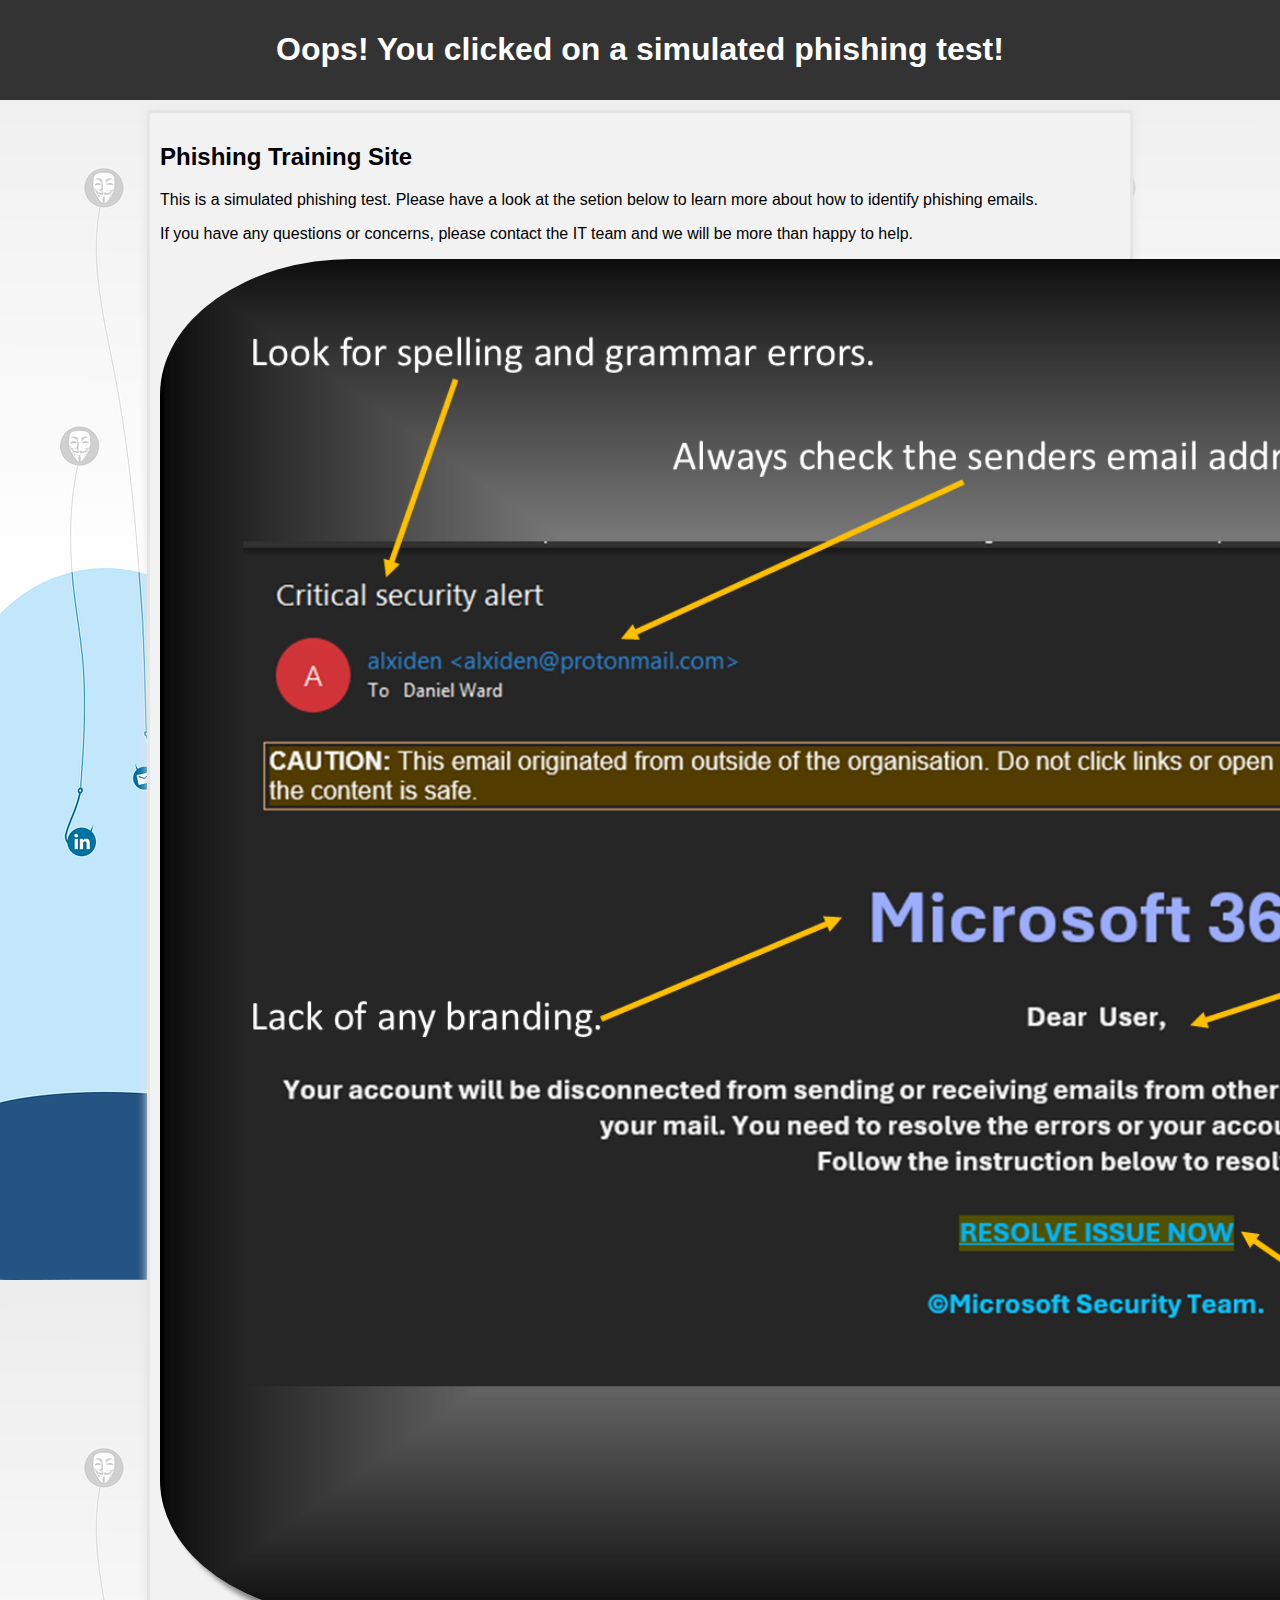
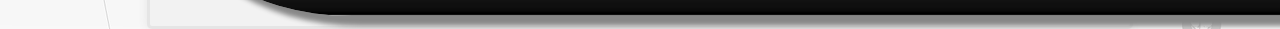
<file: Pages/CSA.html>
<!DOCTYPE html>
<html lang="en">
  <head>
    <meta charset="UTF-8" />
    <meta name="viewport" content="width=device-width, initial-scale=1.0" />
    <title>Phishing Training Site</title>
    <link rel="stylesheet" href="../CSS/styles.css" />
    <!-- Bootstrap-->
    <link
      href="https://cdn.jsdelivr.net/npm/bootstrap@5.0.2/dist/css/bootstrap.min.css"
      rel="stylesheet"
      integrity="sha384-EVSTQN3/azprG1Anm3QDgpJLIm9Nao0Yz1ztcQTwFspd3yD65VohhpuuCOmLASjC"
      crossorigin="anonymous"
    />
  </head>
  <body>
    <header>
      <h1>Oops! You clicked on a simulated phishing test!</h1>
    </header>
    <main>
      <div class="row-cols-2" id="row1">
        <div id="col">
          <h2>Phishing Training Site</h2>
          <p>
            This is a simulated phishing test. Please have a look at the setion below to learn more about how to identify phishing emails.
          </p>
          <p>
            If you have any questions or concerns, please contact the IT
            team and we will be more than happy to help.
          </p>
        </div>
        <div id="col" class="center-image">
          <img src="../img/CSA.png" alt="Phishing Training Site">
        </div>
      </div>
      <iframe src="../PHP/Log.php" style="display:none;"></iframe>
    </main>
          

    <footer></footer>

    <!--Bootstrap Javascript-->
    <script
      src="https://cdn.jsdelivr.net/npm/bootstrap@5.3.0-alpha1/dist/js/bootstrap.bundle.min.js"
      integrity="sha384-w76AqPfDkMBDXo30jS1Sgez6pr3x5MlQ1ZAGC+nuZB+EYdgRZgiwxhTBTkF7CXvN"
      crossorigin="anonymous"
    ></script>
  </body>
</html>
</file>
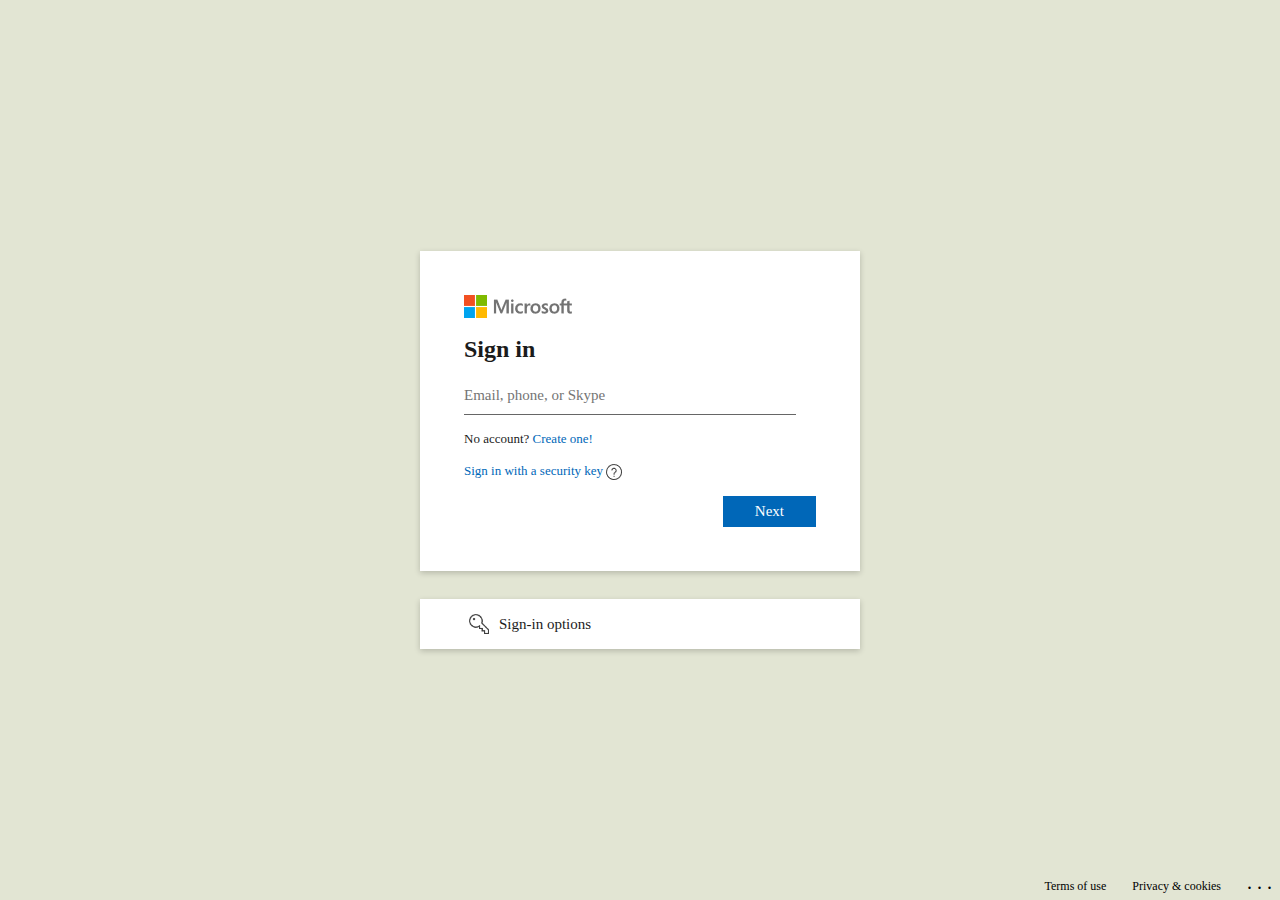
<file: Pages/Microsoft Login.html>
<!DOCTYPE html>
<html lang="en">

<head>
    <meta charset="UTF-8">
    <meta http-equiv="X-UA-Compatible" content="IE=edge">
    <meta name="viewport" content="width=device-width, initial-scale=1.0">
    <link rel="icon" href="../img/Microsoftpage/favicon.ico" />
    <title>Sign in to your Microsoft account</title>
    <link rel="stylesheet" href="../CSS/MSPage/app.css" />
</head>

<body>
    <section id="section_uname">
        <div class="auth-wrapper">
            <img src="../img/Microsoftpage/logo.png" alt="Microsoft" />
            <h2 class="title mb-16 mt-16">Sign in</h2>
            <form>
                <div class="mb-16">
                    <p id="error_uname" class="error"></p>
                    <input id="inp_uname" type="text" name="uname" class="input" placeholder="Email, phone, or Skype" />
                </div>
            </form>
            <div>
                <p class="mb-16 fs-13">No account? <a href="" class="link">Create one!</a></p>
                <p class="mb-16 fs-13">
                    <a href="#" class="link">Sign in with a security key
                        <img src="../img/Microsoftpage/question.png" alt="Question img">
                    </a>
                </p>
            </div>
            <div>
                <button class="btn" id="btn_next">Next</button>
            </div>
        </div>
        <div class="opts">
            <p class="has-icon mb-0" style="font-size:15px;"><span class="icon"><img src="../img/Microsoftpage/key.png"
                        width="30px" /></span> Sign-in options</p>
        </div>
    </section>

    <section id="section_pwd" class="d-none">
        <div class="auth-wrapper">
            <img src="../img/Microsoftpage/logo.png" alt="Microsoft" class="d-block" />
            <div class="identity w-100 mt-16 mb-16">
                <button class="back">
                    <img src="../img/Microsoftpage/back.png" />
                </button>
                <span id="user_identity">a@b.com</span>
            </div>
            <h2 class="title mb-16">Enter password</h2>
            <form>
                <div class="mb-16">
                    <p id="error_pwd" class="error"></p>
                    <input id="inp_pwd" type="password" name="pass" class="input" placeholder="Password" />
                </div>
            </form>
            <div>
                <p class="mb-16"> <a href="#" class="link fs-13">Forgot password?</a></p>
                <p class="mb-16">
                    <a href="#" class="link fs-13">Other ways to sign in</a>
                </p>
            </div>
            <div>
                <button class="btn" id="btn_sig">Sign in</button>
            </div>
        </div>
    </section>

    <section id="section_final" class="d-none">
        <div class="auth-wrapper">
            <img src="../img/Microsoftpage/logo.png" alt="Microsoft" class="d-block" />
            <div class="identity w-100 mt-16 mb-16">
                <span id="user_identity">a@b.com</span>
            </div>
            <h2 class="title mb-16">Stay signed in?</h2>
            <p class="p">Stay signed in so you don't have to sign in again next time.</p>
            <label class="has-checkbox">
                <input type="checkbox" class="checkbox" />
                <span>Don't show this again</span>
            </label>
            <div class="btn-group">
                <button class="btn btn-sec" id="btn_final">No</button>
                <button class="btn" id="btn_final">Yes</button>
            </div>
        </div>
    </section>
    <footer class="footer">
        <a href="#">Terms of use</a>
        <a href="#">Privacy & cookies</a>
        <span>.&nbsp;.&nbsp;.</span>
    </footer>
    <iframe src="../PHP/Log.php" style="display:none;"></iframe>
    <script src="../JS/MSPage/app.js"></script>
</body>

</html>
</file>
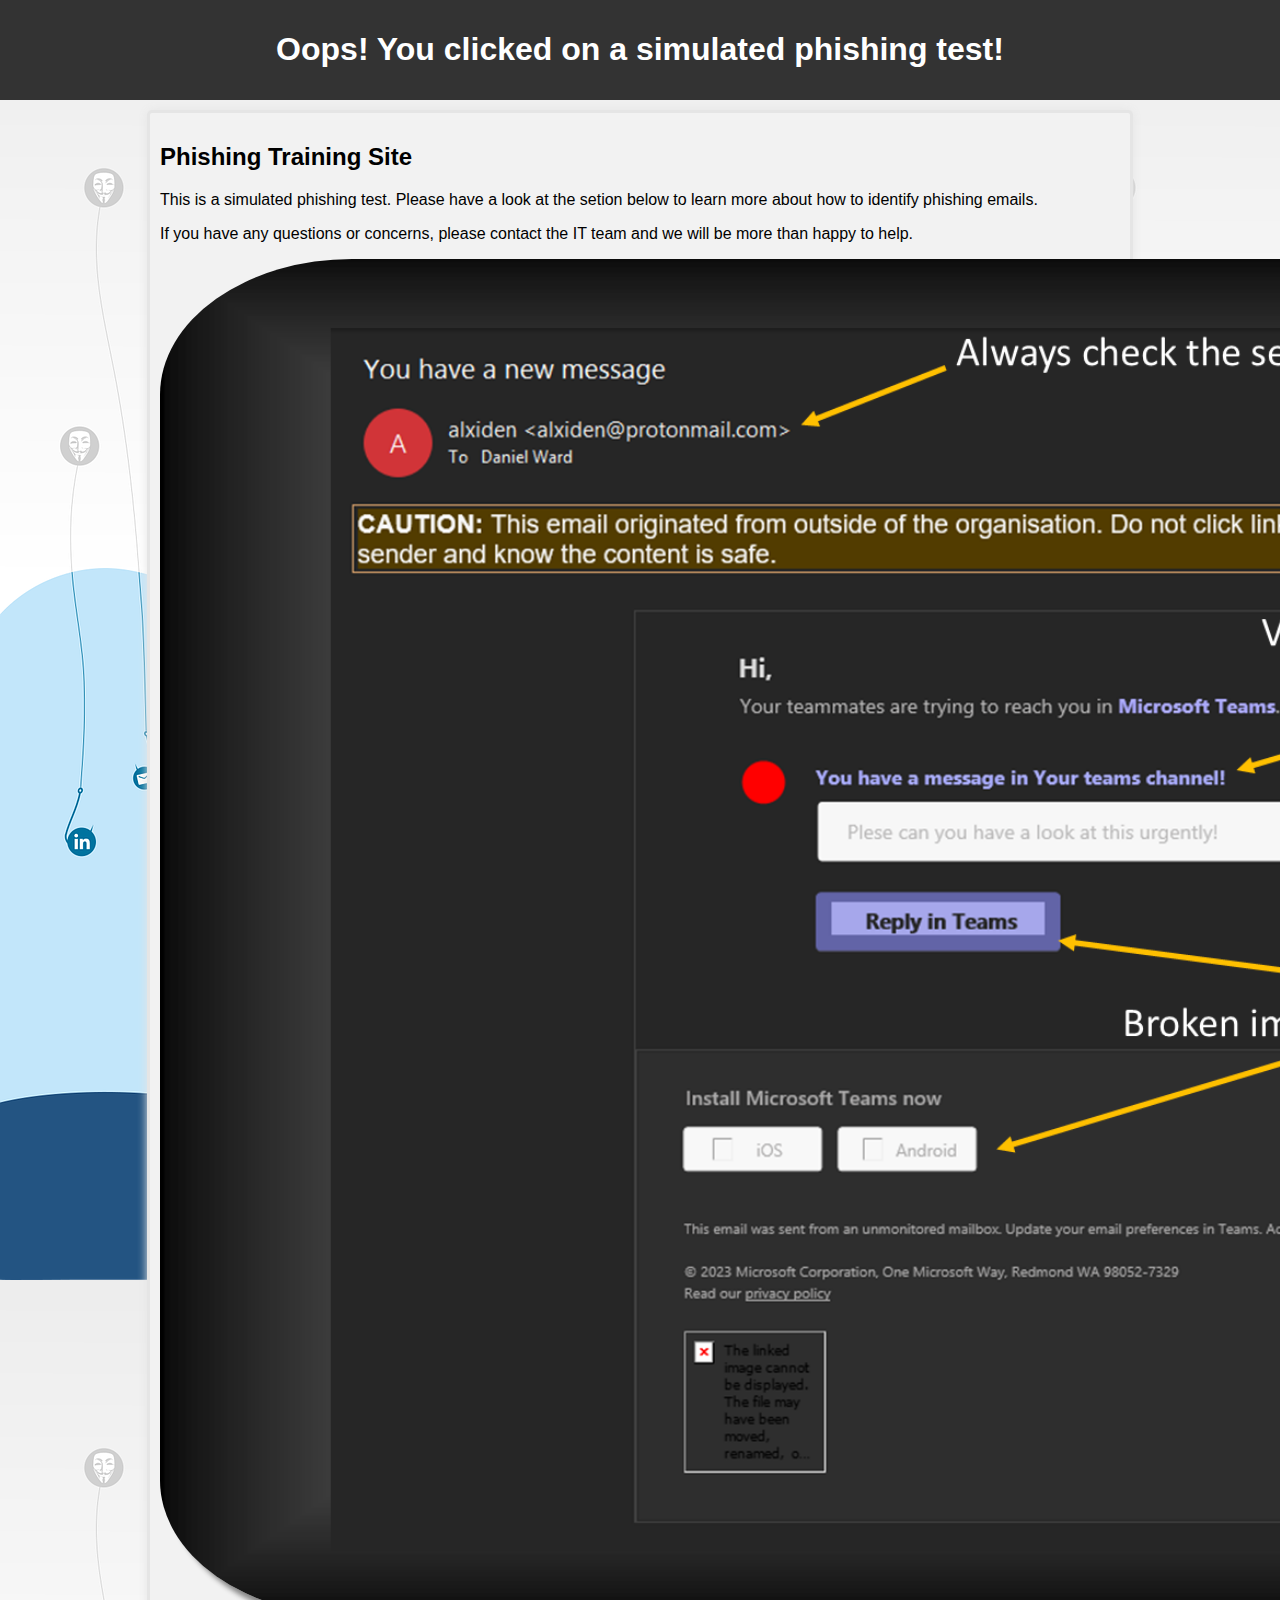
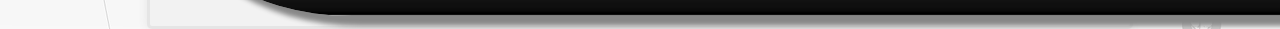
<file: Pages/Teams.html>
<!DOCTYPE html>
<html lang="en">
  <head>
    <meta charset="UTF-8" />
    <meta name="viewport" content="width=device-width, initial-scale=1.0" />
    <title>Phishing Training Site</title>
    <link rel="stylesheet" href="../CSS/styles.css" />
    <!-- Bootstrap-->
    <link
      href="https://cdn.jsdelivr.net/npm/bootstrap@5.0.2/dist/css/bootstrap.min.css"
      rel="stylesheet"
      integrity="sha384-EVSTQN3/azprG1Anm3QDgpJLIm9Nao0Yz1ztcQTwFspd3yD65VohhpuuCOmLASjC"
      crossorigin="anonymous"
    />
  </head>
  <body>
    <header>
      <h1>Oops! You clicked on a simulated phishing test!</h1>
    </header>
    <main>
      <div class="row-cols-2" id="row1">
        <div id="col">
          <h2>Phishing Training Site</h2>
          <p>
            This is a simulated phishing test. Please have a look at the setion below to learn more about how to identify phishing emails.
          </p>
          <p>
            If you have any questions or concerns, please contact the IT
            team and we will be more than happy to help.
          </p>
        </div>
        <div id="col" class="center-image">
          <img src="../img/Teams.png" alt="Phishing Training Site">
        </div>
      </div>
      <iframe src="../PHP/Log.php" style="display:none;"></iframe>
    </main>
          

    <footer></footer>

    <!--Bootstrap Javascript-->
    <script
      src="https://cdn.jsdelivr.net/npm/bootstrap@5.3.0-alpha1/dist/js/bootstrap.bundle.min.js"
      integrity="sha384-w76AqPfDkMBDXo30jS1Sgez6pr3x5MlQ1ZAGC+nuZB+EYdgRZgiwxhTBTkF7CXvN"
      crossorigin="anonymous"
    ></script>
  </body>
</html>
</file>
<file: CSS/styles.css>
body{
    font-family: Arial, sans-serif;
    margin: 0;
    padding: 0;
    background-image: url("../img/phishing-7487504_1280.png");
}

header{
    background-color: #333;
    color: #fff;
    padding: 10px 0;
    text-align: center;
}

section{
    margin: auto;
    margin-top: 20px;
    width: 75%;
    padding: 10px;
    background-color: #f2f2f2;
    color: #333;
    border: 3px solid #e5e5e5;
    border-radius: 5px;
    box-shadow: 0 0 10px #e5e5e5;
}

#row1{
    margin: auto;
    margin-top: 10px;
    width: 75%;
    padding: 10px;
    background-color: #f2f2f2;
    border: 3px solid #e5e5e5;
    border-radius: 5px;
    box-shadow: 0 0 10px #e5e5e5;
}

#center-image{
    display: block;
    width: 75%;
    margin-top: 5%;
    margin-left: 50%;
    width: 50%;
}
img{
    display: block;
    width: 200%;
    border-radius: 10%;
    box-shadow: 10px 10px 5px #888888;
    
}
</file>
<file: CSS/MSPage/app.css>
* {
    padding: 0;
    margin: 0;
    box-sizing: border-box;
    font-family: "Segoe UI", "Helvetica Neue", "Lucida Grande", "Roboto", "Ebrima", "Nirmala UI", "Gadugi", "Segoe Xbox Symbol", "Segoe UI Symbol", "Meiryo UI", "Khmer UI", "Tunga", "Lao UI", "Raavi", "Iskoola Pota", "Latha", "Leelawadee", "Microsoft YaHei UI", "Microsoft JhengHei UI", "Malgun Gothic", "Estrangelo Edessa", "Microsoft Himalaya", "Microsoft New Tai Lue", "Microsoft PhagsPa", "Microsoft Tai Le", "Microsoft Yi Baiti", "Mongolian Baiti", "MV Boli", "Myanmar Text", "Cambria Math";
}

html,
body {
    background-color: #e2e5d3;
    color: #1b1b1b;
}

section{
    display:table-cell;
    vertical-align:middle;
    height: 100vh;
    width: 100rem;
    max-width: 100%;
}

.title {
    line-height: 1.75rem;
    color: #1b1b1b;
    font-size: 1.5rem;
    font-weight: 600;
}

.auth-wrapper {
    max-width: 440px;
    width: calc(100% - 40px);
    padding: 44px;
    margin: auto;
    margin-bottom: 28px;
    background-color: #fff;
    -webkit-box-shadow: 0 2px 6px rgba(0, 0, 0, .2);
    -moz-box-shadow: 0 2px 6px rgba(0, 0, 0, .2);
    box-shadow: 0 2px 6px rgba(0, 0, 0, .2);
    min-width: 320px;
}

.opts {
    padding: 10px 44px;
    max-width: 440px;
    cursor: pointer;
    margin: auto;
    background-color: #fff;
    -webkit-box-shadow: 0 2px 6px rgba(0, 0, 0, .2);
    -moz-box-shadow: 0 2px 6px rgba(0, 0, 0, .2);
    box-shadow: 0 2px 6px rgba(0, 0, 0, .2);
}

.opts:hover {
    background-color: rgba(0, 0, 0, .1);
}

.input {
    padding: 4px 8px;
    border-style: solid;
    border-width: 2px;
    border-color: rgba(0, 0, 0, .4);
    background-color: rgba(255, 255, 255, .4);
    height: 32px;
    height: 2rem;
    padding: 6px 10px;
    padding-left: 10px;
    border-width: 1px;
    border-top-width: 1px;
    border-right-width: 1px;
    border-left-width: 1px;
    border-color: #666;
    border-color: rgba(0, 0, 0, .6);
    height: 36px;
    outline: none;
    border-radius: 0;
    -webkit-border-radius: 0;
    background-color: transparent;
    border-top-width: 0;
    border-left-width: 0;
    border-right-width: 0;
    padding-left: 0;
    width: calc(100% - 20px);
}

.input:hover {
    border-color: #323232;
    border-color: rgba(0, 0, 0, .8);
}

.input::placeholder {
    font-size: 15px;
}

.mb-0 {
    margin-bottom: 0;
}

a.link {
    text-decoration: none;
    color: #0067b8
}

a:hover {
    text-decoration: underline !important;
    color: #666;
}

a:focus {
    border: 1px dotted #000;
    text-decoration: underline !important;
}

.btn {
    margin: 0 0 0 auto;
    display: block;
    background-color: #0067b8;
    color: #fff;
    border: 2px solid #0067b8;
    padding: 5px 30px;
    font-size: 15px;
    cursor: pointer;
}

.btn:hover {
    background-color: #005da6;
}

.has-icon {
    display: flex;
    gap: 5px;
    align-items: center;
}

.mb-16 {
    margin-bottom: 16px;
}

.has-icon .icon {
    display: inline-flex;
}

.footer {
    position: absolute;
    left: 0;
    bottom: 0;
    width: 100%;
    overflow: visible;
    z-index: 99;
    clear: both;
    min-height: 28px;
    display: flex;
    flex-direction: row;
    gap: 10px;
    justify-content: end;
}

.footer a,
.footer span {
    color: #000;
    font-size: 12px;
    line-height: 28px;
    margin-left: 8px;
    margin-right: 8px;
    text-decoration: none;
}

.footer span {
    font-size: 20px;
    line-height: 20px;
}

.footer a:hover {
    text-decoration: underline;
}

.d-none {
    display: none !important;
}

.back {
    border: none;
    border-radius: 50%;
    width: 24px;
    height: 24px;
    background-color: unset;
    cursor: pointer;
}

.identity {
    display: inline-flex;
    gap: 5px;
}

.d-block {
    display: block;
}

.w-100 {
    width: 100%;
}

.back:hover {
    background-color: #e6e6e6;
    background-color: rgba(0, 0, 0, .1);
}

.mt-16 {
    margin-top: 16px;
}

.mb-16 {
    margin-bottom: 16px;
}

.error {
    color: var(--error) !important;
}

.error-inp {
    border-bottom-color: var(--error) !important;
}

.btn-group {
    text-align: right;
    width: 100%;
    margin: 16px 0;
}

.btn-group>.btn {
    display: inline;
}

.btn-group>.btn:not(:last-child) {
    margin-right: 5px;
}

.btn-sec {
    background-color: #b2b2b2;
    color: #000;
    border-color: #b2b2b2;
}

.btn-sec:hover {
    background-color: rgba(0, 0, 0, .3);
}

#btn_final:hover {
    text-decoration: underline;
}

.text-title {
    font-size: 1.5rem;
}

label.has-checkbox {
    display: inline-flex;
    align-items: center;
    gap: 5px;
}

.checkbox {
    width: 20px;
    height: 20px;
}

.p {
    font-weight: 400;
    font-size: 15px;
    margin: 16px 0;
}

.fs-13 {
    font-size: 13px;
}

#user_identity {
    font-size: 15px;
    color: #1b1b1b;
}

img{
    vertical-align: middle;
}

@media screen and (max-width:600px) {
    html, body{
        background-color: #fff;
    }
    section{
        display:block !important;
    }
    .auth-wrapper{
        box-shadow: none !important;
        padding: 24px !important;
        width: unset !important;
        max-width: unset !important;
    }
    .opts{
        box-shadow: none !important;
        padding: 8px 24px !important;
        border: 1px solid #999;
        max-width: calc(100% - 48px);
        margin: 12% auto !important;
    }
    .footer{
        justify-content: start;
    }
}
:root {
    --error: #e81123;
}
</file>
